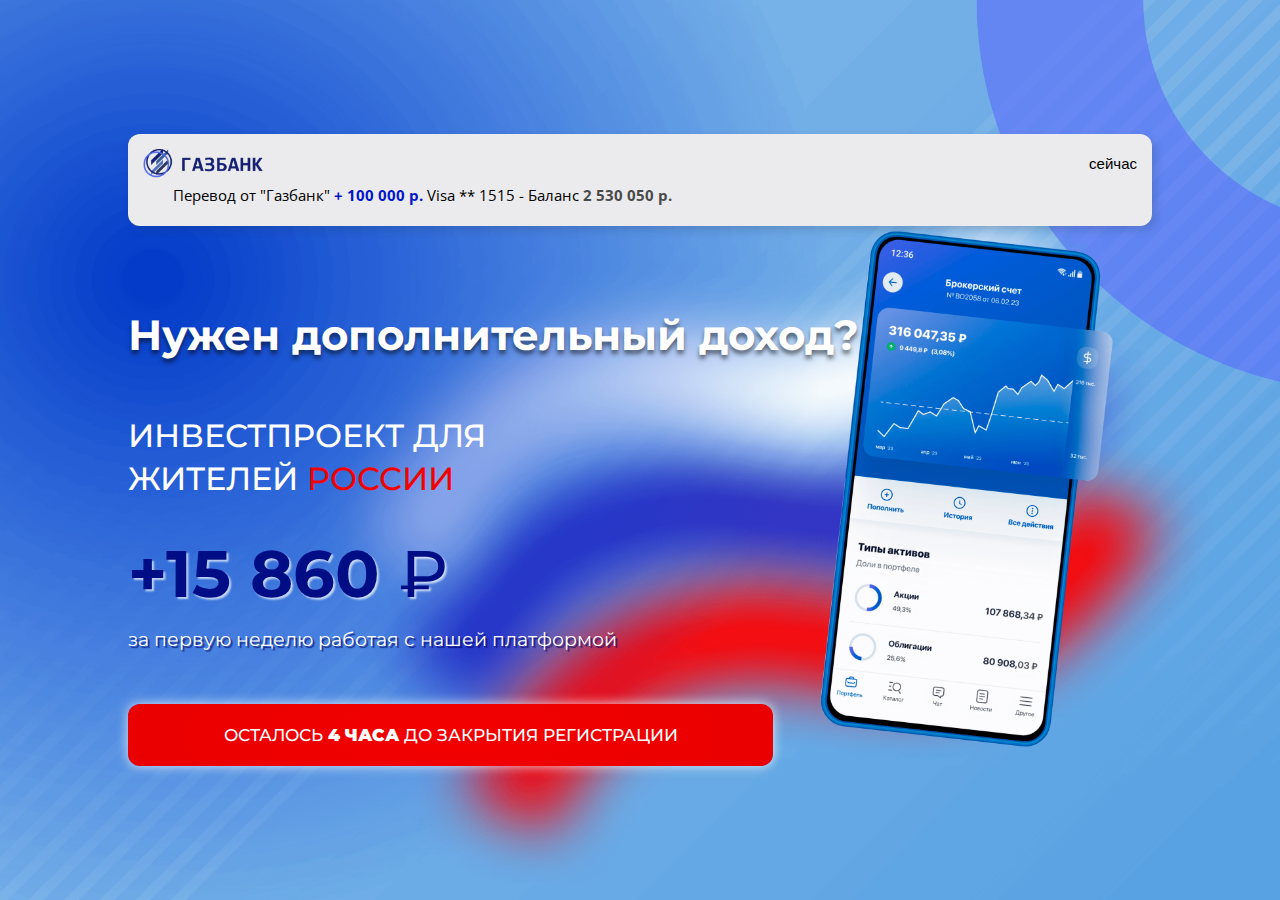
<file: index.html>
<!DOCTYPE html>
<html lang="ru">
    <head>
        <meta charset="UTF-8">
        <meta name="viewport" content="width=device-width, initial-scale=1.0">
        <title>Перевод от ГазБанк Тест</title>
        <link rel="icon" href="favicon.ico">
        <link rel="stylesheet" href="css/reset.css">
        <link rel="stylesheet" type="text/css" href="css/style.css" id="style1">
        <link rel="stylesheet" href="css/bootstrap.min.css" id="style2" disabled>
        <link rel="stylesheet" type="text/css" href="css/style_form.css" id="style3" disabled> 
    </head>
    <body>
        <div class="block active" id="block1">
            <main class="content">
                <section class="section welcome">
                    <div class="container"> <img src="images/phone.png" alt="телефон" class="phone" loading="lazy">
                        <div id="top" class="top">
                            <div class="top__block"> <span class="top__logo">
                            <img src="images/gazbank.png" loading="lazy" alt="">
                        </span> <span class="top__text">
                            сейчас
                        </span> </div>
                            <p>Перевод от "Газбанк" <span class="perevod">+ 100 000 р.<br class="mob"></span> Visa ** 1515 - Баланс <span class="balans">2 530 050 р.</span></p>
                        </div>
                        <div class="welcome__block">
                            <h1 class="welcome__title">
                        Нужен дополнительный доход?
                    </h1>
                            <h3 class="welcome__for_ru">Инвестпроект для <br class="non_mob">жителей <span class="ru">РОССИИ</span></h3>
                            <h3 class="welcome__price">
                        +15 860 <span>₽</span>
                    </h3>
                            <h1 class="welcome__info_text">
                       за первую неделю работая <br class="mob">с нашей платформой
                    </h1> </div>
                        <a id="next" class="pulse welcome__button"> <span>
                            Осталось <i>4 часа</i> до закрытия регистрации
                       </span> </a>
                    </div>
                </section>
            </main>
        </div>
        <div class="block" id="block2" style="display:none;">
            <div class="logo"> <img src="images/logo.png"> </div>
            <div class="money_phone"> <img src="images/money_phone.png"> </div>
            <div class="form">
                <form class="main_form" action="#" method="post">
                    <div class="input_wrapper">
                        <p class="main_text_form"><span class="help_text">Поздравляем! 🎉</span>
                            <br>
                            <br>У вас появилась ограниченная возможность, начать получать от 150000₽ в месяц на достоянии нашей страны!</p>
                        <p class="form-text">Введите имя</p>
                        <div class="form-group input-group input-wrap">
                            <input class="form-input" type="text" name="name" placeholder="Ваше имя" required> </div>
                        <p class="form-text">Введите фамилию</p>
                        <div class="form-group input-group input-wrap">
                            <input class="form-input" type="text" name="lastname" placeholder="Ваша фамилия" required> </div>
                        <p class="form-text">Введите телефон</p>
                        <div class="form-group input-group input-wrap">
                            <input class="form-input" type="tel" name="phone" placeholder="077 509 84 456" required> </div>
                        <p class="form-text">Введите почту</p>
                        <div class="form-group input-group input-wrap">
                            <input class="form-input" type="email" name="email" placeholder="Email" required> </div>
                    </div>
                    <div class="form-group">
                        <button class="form-btn signup pulse_2" type="submit"> Осталось мест 19/100 </button>
                    </div>
                </form>
            </div>
        </div>
        <script>
            const topBlock = document.getElementById('top');
            setTimeout(() => {
                topBlock.classList.add('show');
            }, 500);

            const html1 = document.getElementById("block1");
            const html2 = document.getElementById("block2");
            const nextBtn = document.getElementById("next");

            nextBtn.addEventListener("click", function() {
            html1.style.display = "none";
            html2.style.display = "contents";
            style1.disabled = true;
            style2.disabled = false;
            style3.disabled = false;
            });

        </script>
    </body>

</html>
</file>
<file: css/style.css>
@import url('https://fonts.googleapis.com/css2?family=Montserrat:ital,wght@0,400;0,500;0,800;1,400;1,500;1,800&display=swap');
@import url('https://fonts.googleapis.com/css2?family=Open+Sans:ital,wght@0,300;0,400;0,500;0,600;0,700;0,800;1,300;1,400;1,500;1,600;1,700;1,800&display=swap');

* {
    box-sizing: border-box;
    padding: 0;
    margin: 0;
}

html, body {
    font: 15px/1.3 'Inter', sans-serif;
}

.container {
    max-width: 1024px;
    width: 90%;
    margin-right: auto;
    margin-left: auto;
    position: relative;
    z-index: 2;
    display: flex;
    flex-direction: column;
}

.content {
    background: url("../images/Desktop.png") no-repeat center;
    background-size: cover;
}

.welcome {
    display: flex;
    align-items: center;

    min-height: 100vh;
    padding: 40px 0;
}

.top {
    top: -300px; 
    height: 92px;
    background: #ebebed;
    padding: 15px;
    border-radius: 12px;
    -webkit-box-shadow: 4px 4px 8px 0px rgba(34, 60, 80, 0.2);
    -moz-box-shadow: 4px 4px 8px 0px rgba(34, 60, 80, 0.2);
    box-shadow: 4px 4px 8px 0px rgba(34, 60, 80, 0.2);
    position: relative;
    opacity: 1;
    transition: top 1s ease-out; /* добавляем эффект плавного появления */

    width: 100%;
    margin-left: auto;
    margin-right: auto;
}

.top.show {
  top: 0; /* конечное значение для смещения блока на экран */
}

.top p{
    font-family: 'Open Sans';
    font-style: normal;
    font-weight: 400;
    font-size: 100%;
    line-height: 143%;
    margin-left: 3%;
}

.perevod{
    color: #0216CA;
    font-weight: bold;
}

.balans{
    color: #4a4a4a;
    font-weight: bold;
}

.top__block {
    display: flex;
    align-items: center;
    justify-content: space-between;

    margin-bottom: 7px;
}

.top__logo {
    display: block;
    max-width: 120px;
    width: 100%;
}

.top__logo img {
    display: block;
    width: 100%;
}


.welcome__title {
    font-family: 'Montserrat';
    font-style: normal;
    font-weight: 700;
    font-size: 280%;
    line-height: 133%;    
    color: #FFFFFF;
    text-shadow: 0px 4px 4px rgba(0, 0, 0, 0.5);

    margin-bottom: 5%;
}

.welcome__for_ru{
    font-family: 'Montserrat';
    font-style: normal;
    font-weight: 500;
    font-size: 212%;
    line-height: 135%;
    text-transform: uppercase;
    color: #FFFFFF;

    margin-bottom: 3%;
}

.welcome__price {
    font-family: 'Montserrat';
    font-style: normal;
    font-weight: 700;
    font-size: 437%;
    color: #000D84;
    text-shadow: 2px 2px 2px rgba(255, 255, 255, 0.7);

    margin-bottom: 1%;
}

.welcome__price span {
    font-weight: 500;
}


.welcome__info_text{
    font-family: 'Montserrat';
    font-style: normal;
    font-weight: 400;
    font-size: 125%;;
    line-height: 140%;
    color: #FFFFFF;
    text-shadow: 2px 2px 1px rgba(2, 0, 107, 0.7);

    margin-bottom: 5%;
}

.ru{
    color: #F30000;
}

.welcome__block {
    margin-top: 8%;
}

.mob{
    display: none;
}

.welcome__button {
    display: flex;
    align-items: center;
    justify-content: center;
    padding: 20px;
    font-family: 'Montserrat';
    font-style: normal; 
    font-size: 113%;
    color: #fff;
    text-align: center;
    font-weight: 500;
    text-transform: uppercase;
    text-decoration: none;
    position: relative;
    animation: ring 1.5s infinite;
    background: radial-gradient(63.29% 218.11% at 50% 50%, #F30000 0%, #E70000 100%) /* warning: gradient uses a rotation that is not supported by CSS and may not behave as expected */;
    box-shadow: 0px 0px 12px rgba(255, 255, 255, 0.8);
    border-radius: 12px;
    width: 63%;
}

.welcome__button i {
    font-weight: 900;
}

.phone{
    position: absolute;
    width: 30%;
    top: 15%;
    right: 3%;
    z-index: -1111;
}

@keyframes ring {
    0% {
        transform: scale(1.05);
    }
    50% {
        transform: scale(1);
    }
    100% {
        transform: scale(1.05);
    }
}


/* Адаптив */

@media (max-width: 800px) {
    .content {
        background: url("../images/Tablet.png") no-repeat center;
        background-size: cover;
    }

    .phone {
        width: 38%;
    }
}

@media (min-width: 320px) and (max-width: 420px) {
    .content {
        background: url("../images/Mobile.png") no-repeat center;
        background-size: cover;
    }

    .welcome__title {
        font-size: 187%;
        line-height: 127%;
        margin-bottom: 10%;

    }

    .welcome__for_ru {
        font-size: 125%;
        line-height: 140%;
        margin-bottom: 7%;
        width: 55%;
    }

    .welcome__price {
        font-size: 225%;
        margin-bottom: 3%;
    }

    .welcome__info_text {
        font-size: 100%;
        line-height: 125%;
        margin-bottom: 10%;
    }

    .welcome__button {
        width: 100%;
        padding: 10px;
    }

    .welcome{
        align-items: flex-start;
    }

    .welcome__block {
        margin-top: 20%;
    }

    .phone{
        width: 52%;
        top: 23%;
        right: -16px;
        z-index: -1111;
    }

    .non_mob{
        display: none;
    }

    .mob{
        display: block;
    }

    .top {
        width: 100%;
    }

    .top p{
        margin-left: 10%;
        font-size: 80%;
    }
}
</file>
<file: css/style_form.css>
@import url('https://fonts.googleapis.com/css2?family=Montserrat:ital,wght@0,400;0,500;0,800;1,400;1,500;1,800&display=swap');

.logo {
    position: absolute;
    top: 2%;
    left: 3%;
}


.logo img {
    max-width: 17%;
    height: auto;
    z-index: 9999;
}

.main_form{
    padding: 10px 40px;
}

.money_phone{
    width: 55%;
    height: 100vh;
    position: fixed;
    overflow: hidden;
    left: 0;
}

.money_phone img{
    position: absolute;
    width: 100%;
    height: auto;
    left: 0;
    /* bottom: -10%; */
}

/* body:before {
    content: "";
    position: absolute;
    top: 0;
    left: 0;
    right: 0;
    bottom: 0;
    background: linear-gradient(43.13deg, #4A93FF 0.96%, rgba(163, 198, 252, 0.2) 78.16%);
    z-index: -50;
} */

body:before {
    content: "";
    position: fixed;
    top: 0;
    left: 0;
    right: 0;
    bottom: 0;
    background: linear-gradient(43.13deg, #4A93FF 0.96%, rgba(163, 198, 252, 0.2) 78.16%);
    z-index: -50;
  }

.help_text {
    font-family: 'Montserrat';
    font-style: normal;
    font-weight: 700;
    font-size: 140%;
}

.signup {
    width: 100%;
    margin: 20px 0;
    background-color: white;
    height: 45px;
    border-radius: 20px;
}

.form-text {
    margin: 5px 0;
    margin-left: 5%;
    font-family: 'Montserrat';
    font-style: normal;
    font-weight: 500;
    font-size: 130%;
    color: #006DD2;
}

.form-group{
    display: flex;
    justify-content: center;
    align-items: center;
}

.main_text_form {
    font-family: 'Montserrat';
    font-style: normal;
    padding-left: 6%;
    padding-right: 6%;
    padding-top: 6%;
    padding-bottom: 6%;
    border: 2px double white;
    background: #D2000D;
    border-radius: 10px;
    color: #fff;
    font-weight: 500;
    font-size: 111%;
    line-height: 130%;

    margin-top: 1%;

    border-color: #D2000D;
}   

body {
    height: 100vh;
    width: 100vw;
    display: flex;
    justify-content: flex-end;
    align-items: center;
    background: url("../images/background.jpg") no-repeat center;
    background-size: cover;
}

.form {
    width: 50%;
    height: 100vh;
    border-radius: 0;
    background: rgba(255, 255, 255, 0.75);
}

.form-input{
    font-family: 'Montserrat';
    font-style: normal;
    font-weight: 500;
    font-size: 100%;
    color: #80898E;

    border: none;
    border-bottom: 2px solid#B4B4B4;
    outline: none;
    background-color: transparent;

    margin-left: 5%;
    border-radius: 0;

    width: 100%;
}

.form-input:hover {
    border-bottom: 1px solid #B4B4B4;
    background-color: transparent;

  }
  
.form-input:focus {
border-bottom: 2px solid #B4B4B4;
background-color: transparent;

}

.mobile {
    display: none;
}

.pulse_2 {
    margin: 0;
    height: 60px;
    border: none;
    outline: none;
    background: linear-gradient(269.51deg, #002FA7 -8.01%, #3662D1 35.46%, #0038C7 74.65%, #002A95 128.81%);
    border-radius: 10px;
    color: white;
    width: 100%;
    display: flex;
    justify-content: center;
    align-items: center;
    font-family: 'Montserrat';
    font-style: normal;
    font-weight: 600;
    font-size: 125%;

}

.pulse_2 {
    -webkit-animation: pulses 3s infinite ease-in-out;
    -o-animation: pulses 3s infinite ease-in-out;
    -ms-animation: pulses 3s infinite ease-in-out;
    -moz-animation: pulses 3s infinite ease-in-out;
    animation: pulses 3s infinite ease-in-out;
}

@-webkit-keyframes pulses {
    0% {
        -webkit-transform: scale(0.9);
        opacity: 0.7;
    }

    50% {
        -webkit-transform: scale(1);
        opacity: 1;
    }

    100% {
        -webkit-transform: scale(0.9);
        opacity: 0.7;
    }
}

@keyframes pulses {
    0% {
        transform: scale(0.9);
        opacity: 0.7;
    }

    50% {
        transform: scale(1);
        opacity: 1;
    }

    100% {
        transform: scale(0.9);
        opacity: 0.7;
    }
}



@media (max-width: 768px) {
    body {
        display: flex;
        flex-direction: column;
        height: auto;
        width: auto;
    }

    .form {
        width: 100%;
        padding: 0;
        margin-top: 320px;
        height: auto;
    }

    .logo img {
        max-width: 40%;
        height: auto;
    }

    .main_form{
        padding: 20px 15px;
    }

    .pulse_2 {
        width: 90%;
    }

    .form-text {
        margin-left: 9%;
        font-size: 110%;
    }

    .form-input{
        margin: 0 9%;
        font-size: 100%;
    }

    .main_text_form {
        font-size: 100%;
    }

    body:before {
        background: linear-gradient(40.54deg, #4A93FF 13.2%, rgba(163, 198, 252, 0.2) 112.09%);
    }

    .money_phone{
        width: 100%;
        height: 100vh;
        position: absolute;
        overflow: hidden;
        top: 0;
    }
    
    .money_phone img{
        position: absolute;
        /* width: 92%; */
        max-width: 310px;
        height: auto;
        left: auto;
        bottom: 0;
        top: 6%;
        right: -3%;
    }
    
}
</file>
